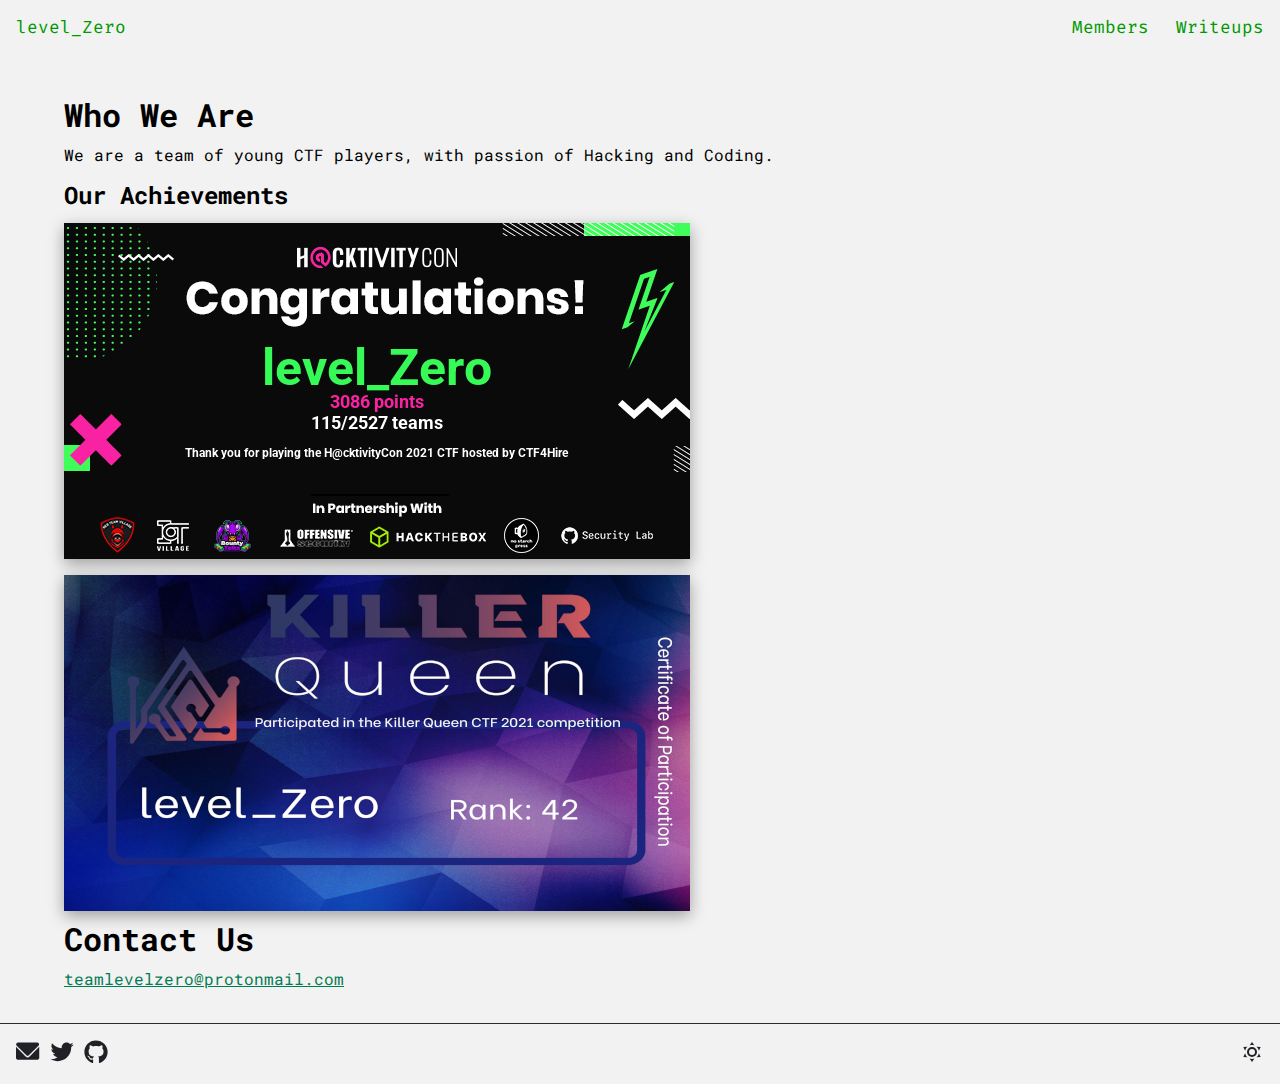
<file: index.html>
<!DOCTYPE html>
<html>
<head>
    <meta charset="utf-8">
    <meta name="viewport" content="width=device-width, initial-scale=1">
    <title>level Zero</title>
    <link rel="shortcut icon" type="image/png" href="img/favicon.png">

    <SocialMetaTags></SocialMetaTags>
    <css></css>

</head>
<body class="dark">
    <navbar></navbar>

    <main id="content">
        <h1>Who We Are</h1>
        <p>We are a team of young CTF players, with passion of Hacking and Coding.</p>
        <h2>Our Achievements</h2>
        <p><img class="responsive-img" src="img/h1cert.png"></p>
        <p><img class="responsive-img" src="img/kqcert.png"></p>
        <h1>Contact Us</h1>
        <p><a href="mailto:teamlevelzero@protonmail.com">teamlevelzero@protonmail.com</a></p>
    </main>
    
    <Footer></Footer>
</body>
<script type="text/javascript" src="js/template.js"></script>
<script type="text/javascript" src="js/script.js"></script>
</html>
</file>
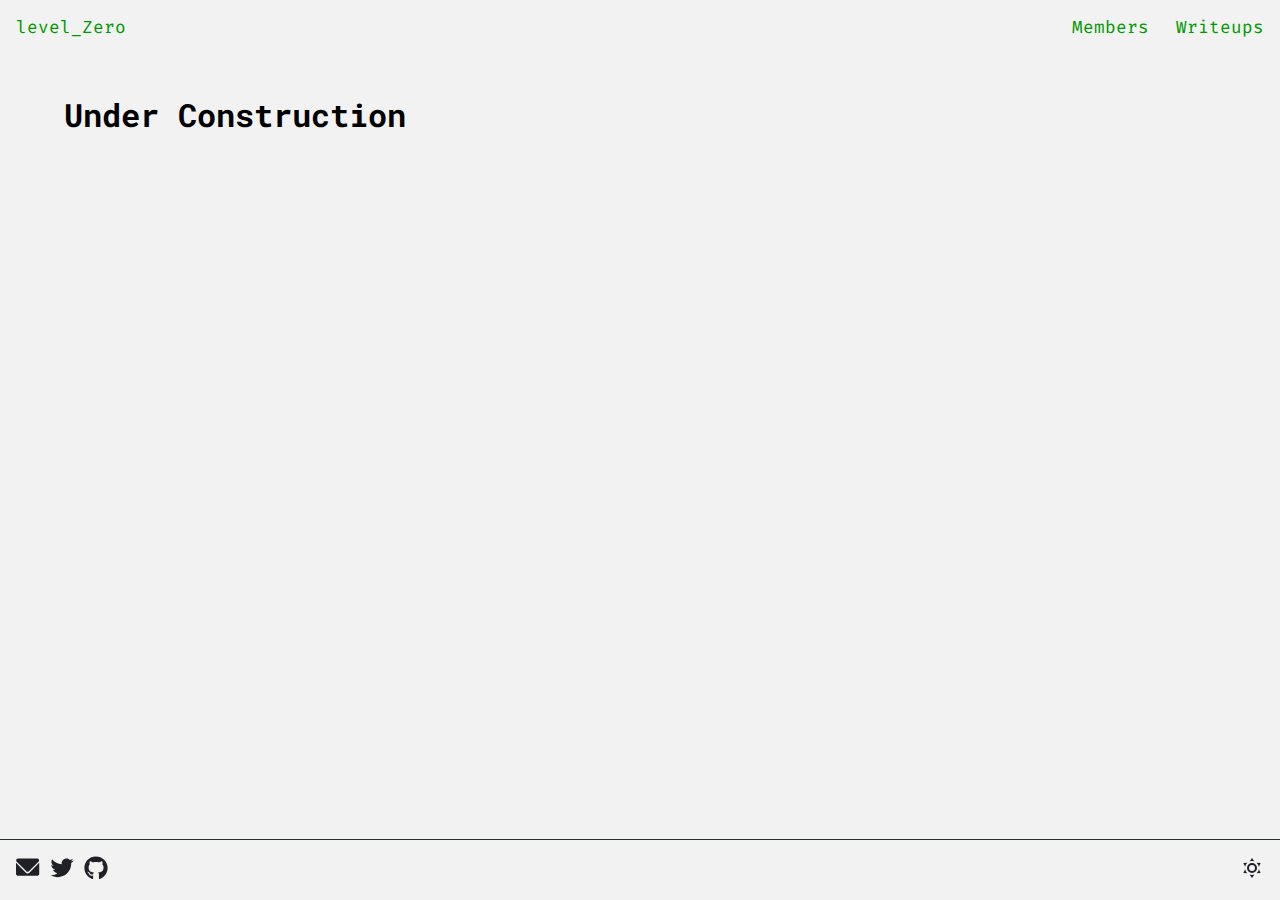
<file: writeups.html>
<!DOCTYPE html>
<html>
<head>
    <meta charset="utf-8">
    <meta name="viewport" content="width=device-width, initial-scale=1">
    <title>level Zero</title>
    <link rel="shortcut icon" type="image/png" href="img/favicon.png">

    <!-- CSS -->
    <link rel="stylesheet" type="text/css" href="stylesheets/style.css">
    <link rel="stylesheet" type="text/css" href="stylesheets/monokai.css">
    <link rel="stylesheet" type="text/css" href="stylesheets/blockquote.css">
    <link rel="stylesheet" type="text/css" href="stylesheets/keyboard.css">
    <link rel="stylesheet" type="text/css" href="stylesheets/table.css">
    <link rel="stylesheet" type="text/css" href="stylesheets/codeblock.css">

</head>
<body class="dark">
    <navbar></navbar>

    <main id="content">
        <h1>Under Construction</h1>
    </main>
    
    <Footer></Footer>
</body>
<script type="text/javascript" src="js/template.js"></script>
<script type="text/javascript" src="js/script.js"></script>
</html>
</file>
<file: stylesheets/style.css>
@import url("https://fonts.googleapis.com/css2?family=Fira+Code:wght@500&display=swap");
@import url("https://fonts.googleapis.com/css2?family=Roboto+Mono&display=swap");

*,
*::after,
*::before {
  margin: 0;
  padding: 0;
  box-sizing: border-box;
}

html {
  scroll-behavior: smooth;
}

body,
body.dark {
  --bg: 120 2% 10%;
  --fg: 0 0% 100%;
  --link-color: 165 100% 39%;

  --nav-link-color: 120 100% 50%;

  --footer-border-color: 120 15% 67%;
  --footer-link-color: 240 10% 74%;

  --blockquote-border-color: 36 100% 50%;

  --kbd-color: 150 0% 20%;
  --kbd-border-color: 229 15% 14%;
  --kbd-accent-color: 231 8% 28%;

  --table-head-color: 0 0% 0%;
  --table-border-color: 200 10% 20%;
  --table-even-color: 0 0% 13%;
  --table-odd-color: 0 0% 10%;

  --member-card-bg: 0 0% 7%;
  --member-card-link-color: 0 0% 100%;
}

body.light {
  --bg: 0 0% 95%;
  --fg: 0 0% 0%;
  --link-color: 160 95% 25%;

  --nav-link-color: 120 100% 30%;

  --footer-border-color: 120 15% 17%;
  --footer-link-color: 240 10% 14%;

  --blockquote-border-color: 264 69% 42%;

  --kbd-color: 0 0% 93%;
  --kbd-border-color: 0 0% 72%;
  --kbd-accent-color: 0 0% 98%;

  --table-head-color: 0 0% 80%;
  --table-border-color: 0 0% 80%;
  --table-even-color: 0 0% 90%;
  --table-odd-color: 0 0% 94%;

  --member-card-bg: 0 0% 80%;
  --member-card-link-color: 0 0% 0%;
}

html {
  height: 100%;
}

body {
  background-color: hsl(var(--bg));
  color: hsl(var(--fg));
  font-family: "Roboto Mono", monospace;
  min-height: 100%;
  display: flex;
  flex-direction: column;
}

a {
  color: hsl(var(--link-color));
}

img {
  display: block;
  max-width: 100%;
  box-shadow: hsla(0, 0%, 0%, 0.35) 0px 5px 15px;
}

.navbar {
  display: flex;
  justify-content: space-between;
  margin: 1rem;

  font-size: 1.1rem;
  font-family: "Fira Code", monospace;
}

.navbar a {
  color: hsl(var(--nav-link-color));
  text-decoration: none;
}

.navbar a:hover {
  color: hsl(var(--nav-link-color) / 0.8);
}

.navbar .right-links,
.navbar .left-links {
  word-spacing: 1rem;
}

.responsive-img {
    max-width: 100%;
    height: auto;
}

main {
  display: block;
  padding: 2rem 4rem;
  line-height: 1.5rem;
}

main * {
  margin-top: 1rem;
}

main ul {
  margin: 0 2rem;
}

.footer {
  display: flex;
  justify-content: space-between;
  padding: 1em;
  border-top: 0.05rem solid hsl(var(--footer-border-color));
  margin-top: auto;
}

.footer * {
  color: hsl(var(--footer-link-color));
  text-decoration: none;
}

.footer svg {
  max-width: 1.5rem;
  max-height: 1.5rem;
  min-width: 1.5rem;
  min-height: 1.5rem;
}

.theme-icon-link {
  fill: hsl(var(--footer-link-color));
  transition: all 1s ease;
}

.theme-icon-link:hover {
  cursor: pointer;
}

.social-icon {
  fill: hsl(var(--footer-link-color));
}

.certs {
  display: flex;
  flex-wrap: wrap;
}

.title {
  align-self: center;
}
</file>
<file: stylesheets/monokai.css>
pre { line-height: 125%; }
td.linenos .normal { color: inherit; background-color: transparent; padding-left: 5px; padding-right: 5px; }
span.linenos { color: inherit; background-color: transparent; padding-left: 5px; padding-right: 5px; }
td.linenos .special { color: #000000; background-color: #ffffc0; padding-left: 5px; padding-right: 5px; }
span.linenos.special { color: #000000; background-color: #ffffc0; padding-left: 5px; padding-right: 5px; }
.highlight .hll { background-color: #49483e }
.highlight { background: #111111; color: #f8f8f2 }
.highlight .c { color: #75715e } /* Comment */
.highlight .err { color: #960050; background-color: #1e0010 } /* Error */
.highlight .k { color: #66d9ef } /* Keyword */
.highlight .l { color: #ae81ff } /* Literal */
.highlight .n { color: #f8f8f2 } /* Name */
.highlight .o { color: #f92672 } /* Operator */
.highlight .p { color: #f8f8f2 } /* Punctuation */
.highlight .ch { color: #75715e } /* Comment.Hashbang */
.highlight .cm { color: #75715e } /* Comment.Multiline */
.highlight .cp { color: #75715e } /* Comment.Preproc */
.highlight .cpf { color: #75715e } /* Comment.PreprocFile */
.highlight .c1 { color: #75715e } /* Comment.Single */
.highlight .cs { color: #75715e } /* Comment.Special */
.highlight .gd { color: #f92672 } /* Generic.Deleted */
.highlight .ge { font-style: italic } /* Generic.Emph */
.highlight .gi { color: #a6e22e } /* Generic.Inserted */
.highlight .go { color: #66d9ef } /* Generic.Output */
.highlight .gp { color: #f92672; font-weight: bold } /* Generic.Prompt */
.highlight .gs { font-weight: bold } /* Generic.Strong */
.highlight .gu { color: #75715e } /* Generic.Subheading */
.highlight .kc { color: #66d9ef } /* Keyword.Constant */
.highlight .kd { color: #66d9ef } /* Keyword.Declaration */
.highlight .kn { color: #f92672 } /* Keyword.Namespace */
.highlight .kp { color: #66d9ef } /* Keyword.Pseudo */
.highlight .kr { color: #66d9ef } /* Keyword.Reserved */
.highlight .kt { color: #66d9ef } /* Keyword.Type */
.highlight .ld { color: #e6db74 } /* Literal.Date */
.highlight .m { color: #ae81ff } /* Literal.Number */
.highlight .s { color: #e6db74 } /* Literal.String */
.highlight .na { color: #a6e22e } /* Name.Attribute */
.highlight .nb { color: #f8f8f2 } /* Name.Builtin */
.highlight .nc { color: #a6e22e } /* Name.Class */
.highlight .no { color: #66d9ef } /* Name.Constant */
.highlight .nd { color: #a6e22e } /* Name.Decorator */
.highlight .ni { color: #f8f8f2 } /* Name.Entity */
.highlight .ne { color: #a6e22e } /* Name.Exception */
.highlight .nf { color: #a6e22e } /* Name.Function */
.highlight .nl { color: #f8f8f2 } /* Name.Label */
.highlight .nn { color: #f8f8f2 } /* Name.Namespace */
.highlight .nx { color: #a6e22e } /* Name.Other */
.highlight .py { color: #f8f8f2 } /* Name.Property */
.highlight .nt { color: #f92672 } /* Name.Tag */
.highlight .nv { color: #f8f8f2 } /* Name.Variable */
.highlight .ow { color: #f92672 } /* Operator.Word */
.highlight .w { color: #f8f8f2 } /* Text.Whitespace */
.highlight .mb { color: #ae81ff } /* Literal.Number.Bin */
.highlight .mf { color: #ae81ff } /* Literal.Number.Float */
.highlight .mh { color: #ae81ff } /* Literal.Number.Hex */
.highlight .mi { color: #ae81ff } /* Literal.Number.Integer */
.highlight .mo { color: #ae81ff } /* Literal.Number.Oct */
.highlight .sa { color: #e6db74 } /* Literal.String.Affix */
.highlight .sb { color: #e6db74 } /* Literal.String.Backtick */
.highlight .sc { color: #e6db74 } /* Literal.String.Char */
.highlight .dl { color: #e6db74 } /* Literal.String.Delimiter */
.highlight .sd { color: #e6db74 } /* Literal.String.Doc */
.highlight .s2 { color: #e6db74 } /* Literal.String.Double */
.highlight .se { color: #ae81ff } /* Literal.String.Escape */
.highlight .sh { color: #e6db74 } /* Literal.String.Heredoc */
.highlight .si { color: #e6db74 } /* Literal.String.Interpol */
.highlight .sx { color: #e6db74 } /* Literal.String.Other */
.highlight .sr { color: #e6db74 } /* Literal.String.Regex */
.highlight .s1 { color: #e6db74 } /* Literal.String.Single */
.highlight .ss { color: #e6db74 } /* Literal.String.Symbol */
.highlight .bp { color: #f8f8f2 } /* Name.Builtin.Pseudo */
.highlight .fm { color: #a6e22e } /* Name.Function.Magic */
.highlight .vc { color: #f8f8f2 } /* Name.Variable.Class */
.highlight .vg { color: #f8f8f2 } /* Name.Variable.Global */
.highlight .vi { color: #f8f8f2 } /* Name.Variable.Instance */
.highlight .vm { color: #f8f8f2 } /* Name.Variable.Magic */
.highlight .il { color: #ae81ff } /* Literal.Number.Integer.Long */
</file>
<file: stylesheets/blockquote.css>
blockquote {
    max-width: 37.5rem;
    margin: 0.625rem 0;
    padding: 0 1rem;
    border-left: 5px solid hsl(var(--blockquote-border-color));
}
</file>
<file: stylesheets/keyboard.css>
kbd {
    background-color: hsl(var(--kbd-color));
    border-radius: .1rem;
    box-shadow: 0 .1rem 0 .05rem hsl(var(--kbd-border-color)),0 .1rem 0 hsl(var(--kbd-border-color)),0 -.1rem .2rem hsl(var(--kbd-accent-color)) inset;
    display: inline-block;
    font-size: 0.75rem;
    padding: 0.1rem 0.5rem;
    vertical-align: text-top;
    word-break: break-word;
}
</file>
<file: stylesheets/table.css>
table {
    border-collapse: collapse;
    margin: 1.5rem 0;
    font-size: 0.9em;
    min-width: 25rem;
    border: 1px solid hsl(var(--table-border-color));
    box-shadow: 0 .2rem .5rem rgba(0,0,0,.3),0 0 .05rem rgba(0,0,0,.2);
}

table thead tr {
    background-color: hsl(var(--table-head-color));
    text-align: left;
    font-weight: bold;
}

table th,
table td {
    padding: 0.25rem 0.9rem;
}

table tbody tr {
    border-bottom: 1px solid hsl(var(--table-border-color));
}

table tbody tr:nth-of-type(even) {
    background-color: hsl(var(--table-even-color));
}

table tbody tr:nth-of-type(odd) {
    background-color: hsl(var(--table-odd-color));
}
</file>
<file: stylesheets/codeblock.css>
.highlighttable, .highlight {
  display: flex;
  margin: 2rem 0;
  padding: 0.25rem 1rem;

  overflow-x: scroll;
}

.highlighttable code, .highlight code {
  font-size: 0.9rem;
  line-height: 1.3rem;
  font-family: "Fira Code", monospace;
}
</file>
